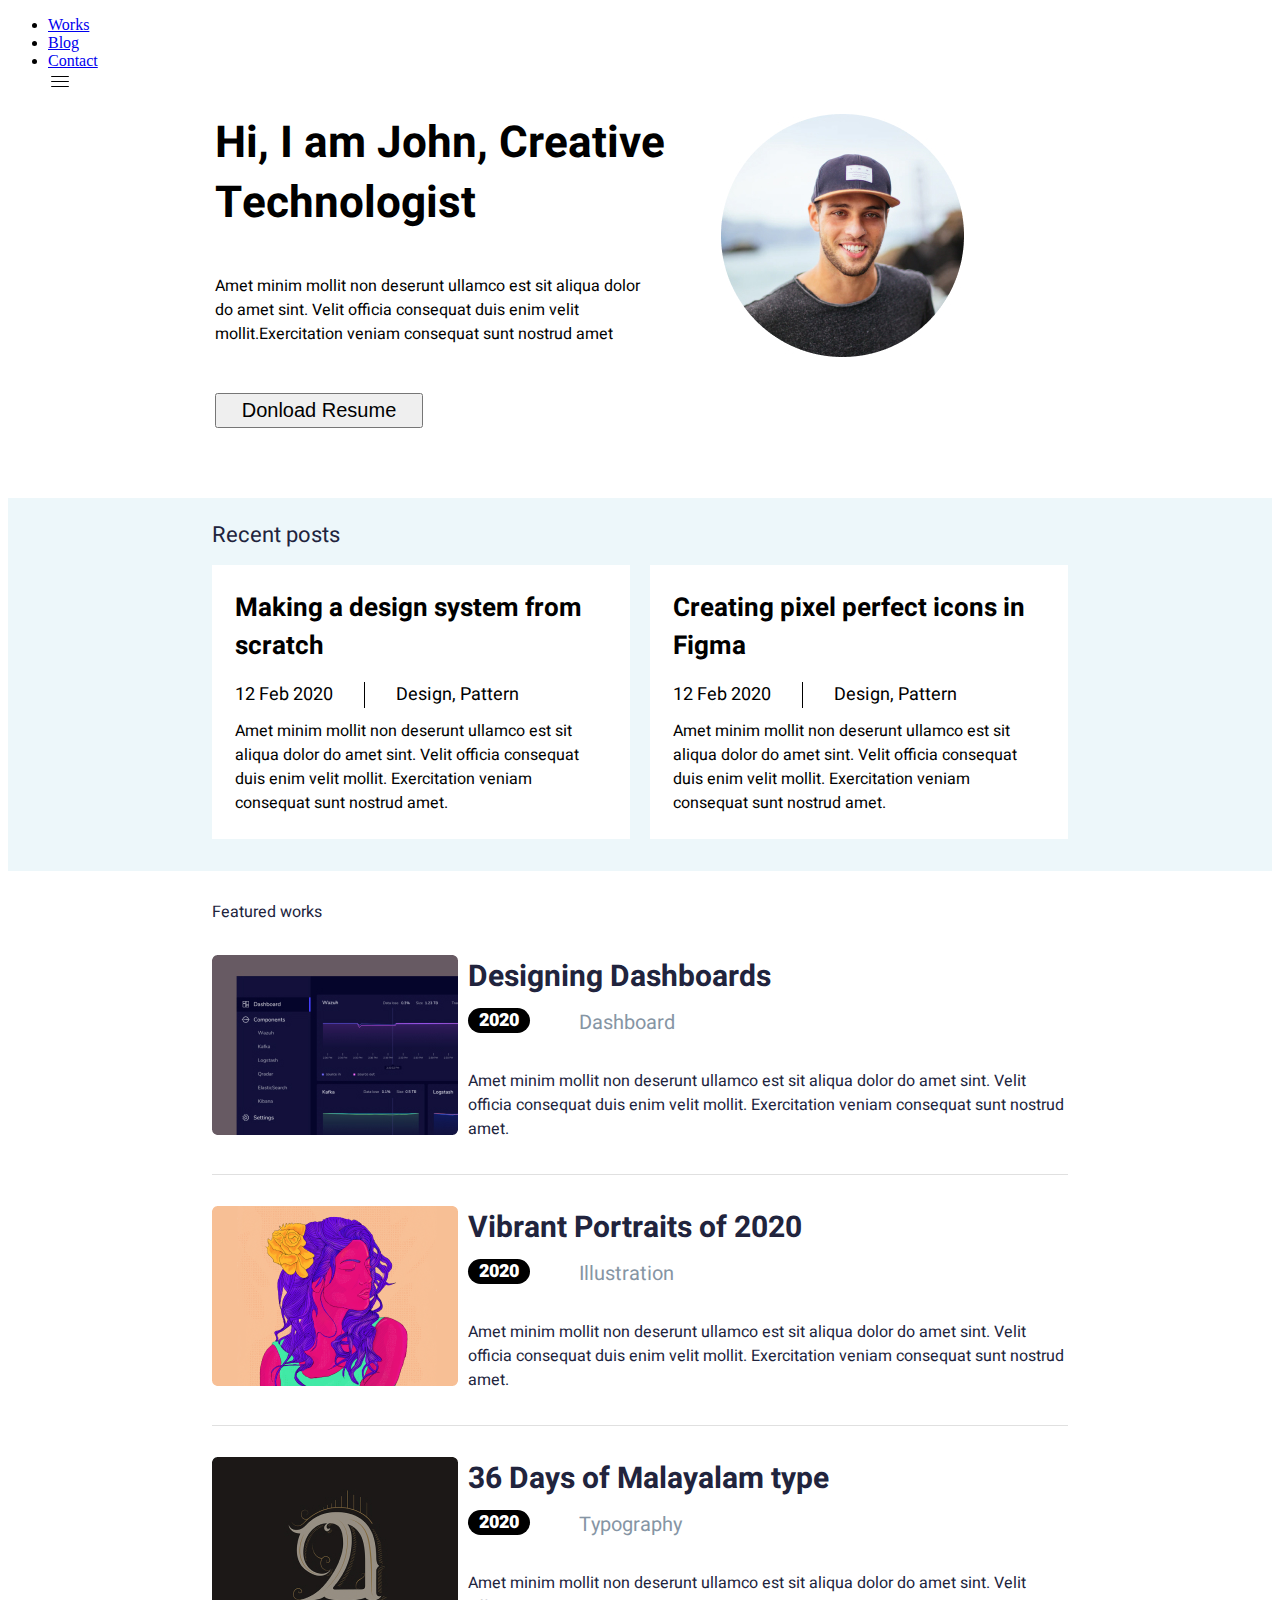
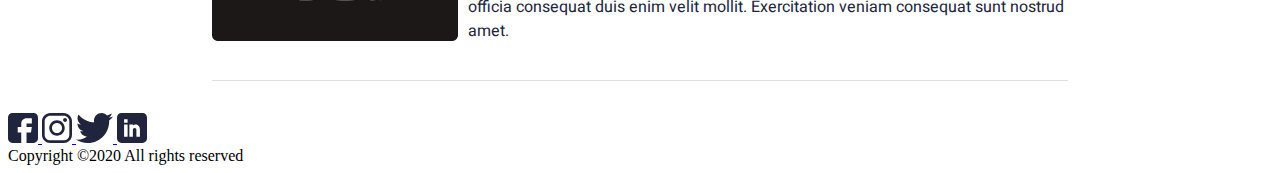
<file: index.html>
<!DOCTYPE html>
<html lang="en">
<head>
  <meta charset="UTF-8">
  <meta charset="UTF-8">
  <meta http-equiv="X-UA-Compatible" content="IE=edge">
  <meta name="viewport" content="width=device-width, initial-scale=1.0"> 
  <title>Home page</title>
  <link rel="stylesheet" href="./src/styles/portfolio.css">
  <link rel="stylesheet" href="./src/styles/posts.css"> 
  <link rel="stylesheet" href="./src/styles/works.css"> 
   <link rel="stylesheet" href="./src/work1.css"> 
  <link rel="preconnect" href="https://fonts.googleapis.com">
<link rel="preconnect" href="https://fonts.gstatic.com" crossorigin>
<link href="https://fonts.googleapis.com/css2?family=Heebo:wght@600&display=swap" rel="stylesheet">
<link rel="preconnect" href="https://fonts.googleapis.com">
<link rel="preconnect" href="https://fonts.gstatic.com" crossorigin>
<link rel= "Heebo" href="https://fonts.googleapis.com/css2?family=Heebo:wght@400;600&display=swap" rel="stylesheet">
</head>
<body>
  <div class='header'>
  <div class="header_menu">
  <nav class='menu_body'>
  <ul class= 'menu_list'>
      <li><a href ='./src/work.html' class='menu_link'>Works </a></li>
      <li><a href ='./src/blog.html' class='menu_link'>Blog </a></li>
      <li><a href ='./src/contact.html' class='menu_link'>Contact </a></li>
      <img src="src/hamburgermenu_120234.svg" class="img">
    </ul>
  </nav>
</div>
</div>
<!-- начинается блок portfolio -->
<div class="portfolio">
  <div class="portfolio_biography">
    <div class="portfolio_content">
      <div class="portfolio_name">Hi, I am John, 
        Creative Technologist</div>
      <div class="portfolio_description">Amet minim mollit non deserunt ullamco est sit aliqua dolor do amet
        sint. Velit officia consequat duis enim velit mollit.Exercitation veniam
        consequat sunt nostrud amet </div>
        <button class='portfolio_btn'>
          Donload Resume 
        </button>
    </div>
    <div class="portfolio_photo">
      <img src="./src/img/Ellipse 1.jpg" alt='text'/>
    </div>
  </div>
</div>
<!-- the end portfolio -->
<!-- два контейнера  начало-->
<div class="posts">
  <div class="posts_container">
    <div class='posts_header'>
          Recent posts
    </div>
    <div class="posts_content">
      <div class="posts_post">
        <div class="posts_title">
            Making a design system from scratch
        </div>
        <div class="posts_info">
          <div class="posts_date">12 Feb 2020</div><div class="posts_format">Design, Pattern</div>
        </div>
        <div class="posts_text">
    Amet minim mollit non deserunt ullamco est sit aliqua dolor do&nbsp;amet sint. Velit officia consequat duis enim velit mollit. Exercitation veniam consequat sunt nostrud amet.
        </div>
      </div>
      <div class="posts_post">
        <div class="posts_title">
            Creating pixel perfect icons in Figma
        </div>
        <div class="posts_info">
          <div class="posts_date">12 Feb 2020</div><div class="posts_format">Design, Pattern</div>
        </div>
        <div class="posts_text">
    Amet minim mollit non deserunt ullamco est sit aliqua dolor do&nbsp;amet sint. Velit officia consequat duis enim velit mollit. Exercitation veniam consequat sunt nostrud amet.
        </div>
    </div>
    </div>
  </div>
</div>
<!-- два контейнера  конец -->

<!-- начинается блок избранные работы -->
<div class="works">
  <div class="work_featured">
    <div class='works_header'>Featured works</div>
    <div class="works_container">
      <div class="works_imge">
        <img src="./src/img/im1.jpg" alt='рисунок'/>
      </div>
      <div class="works_content">
        <div class="works_title">Designing Dashboards</div>
        <div class="works_data">
          <div class='works_data_info'>2020</div><span>Dashboard</span> </div>
          <div class="works_description">Amet minim mollit non deserunt ullamco est sit aliqua dolor do amet sint. Velit officia consequat duis enim velit mollit. Exercitation veniam consequat sunt nostrud amet.</div>
        </div>
      </div>
      <div class="works_container">
        <div class="works_imge">
          <img src="./src/img/im2.png" alt='рисунок'/>
        </div>
        <div class="works_content">
          <div class="works_title">Vibrant Portraits of 2020</div>
          <div class="works_data">
            <div class='works_data_info'>2020</div><span>Illustration</span> </div>
            <div class="works_description">Amet minim mollit non deserunt ullamco est sit aliqua dolor do amet sint. Velit officia consequat duis enim velit mollit. Exercitation veniam consequat sunt nostrud amet.</div>
          </div>
        </div>
        <div class="works_container">
          <div class="works_imge">
            <img src="./src/img/im3.jpg" alt='рисунок'/>
          </div>
          <div class="works_content">
            <div class="works_title">36 Days of Malayalam type</div>
            <div class="works_data">
              <div class='works_data_info'>2020</div><span>Typography</span> </div>
              <div class="works_description">Amet minim mollit non deserunt ullamco est sit aliqua dolor do amet sint. Velit officia consequat duis enim velit mollit. Exercitation veniam consequat sunt nostrud amet.</div>
            </div>
          </div>
            </div>
          </div>
          <!-- закончился блок избранные работы -->
    <!-- fotoor -->
        <div class="futter">
  <div class='futtet_icon'>
<a href= '#facebook'>
    <img class='futter_icon_i' src="./src/icons/fb.svg" alt='text'/>
</a>
<a href= '#instagram'>
<img class='futter_icon_i' src="./src/icons/insta.svg" alt='text'/>
</a>
<a href= '#twitter'>

<img class='futter_icon_i' src="./src/icons/Group.svg" alt='text'/>
</a>
<a href= '#LinkedIn'>
<img class='futter_icon_i' src="./src/icons/Linkedin.svg" alt='text'/>
</a>
  </div>
  <div class='futter_text'>
    Copyright ©2020 All rights reserved 
  </div>
  </div>
</body>
</html>
</file>
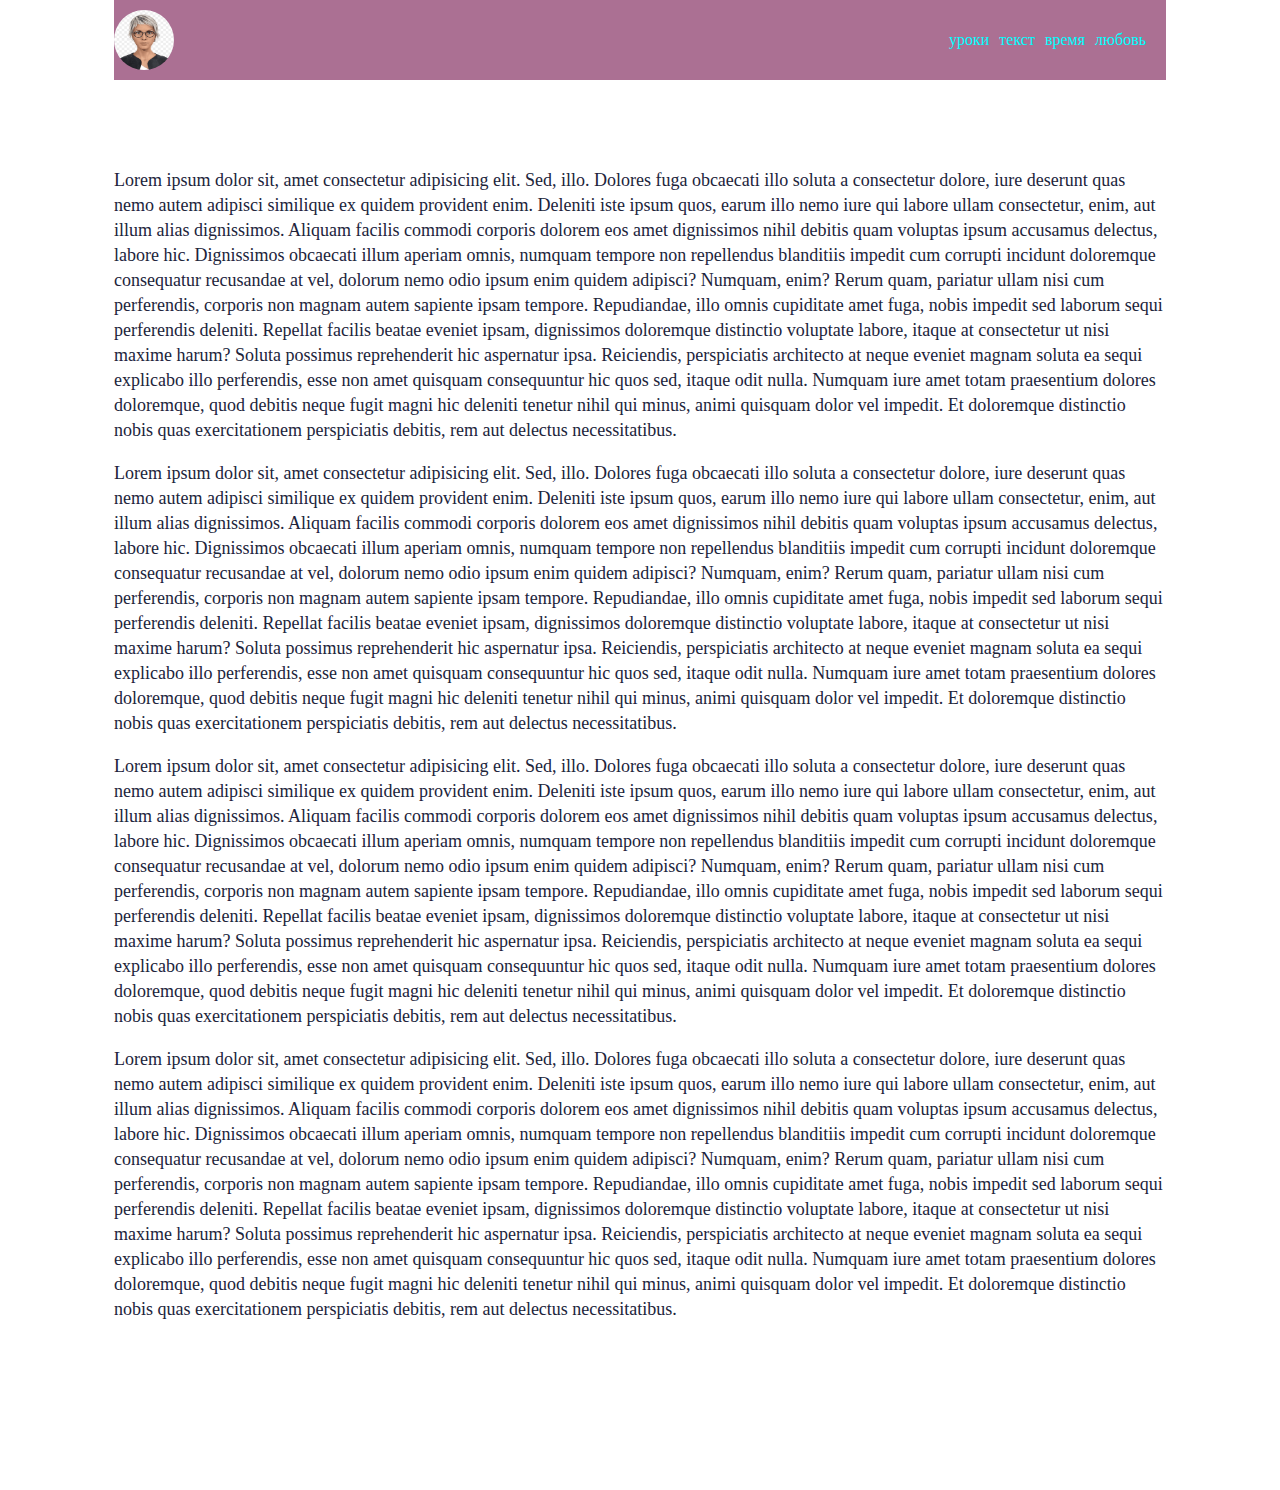
<file: src/disign.html>
<!DOCTYPE html>
<html lang="en">
<head>
  <meta charset="UTF-8">
  <meta http-equiv="X-UA-Coliible" content="IE=edge">
  <meta name="viewport" content="width=device-width, initial-scale=1.0">
  <link rel='stylesheet' href ='../src/disign.css'>
  <title>Document</title>
</head>
<body>
  <header>
    <div class='header'>
      <div class="header_img"><img src="./avatar.png" alt ='avatar'></div>
      <div class="header_menu">
        <ul>
          <li><a href='#уроки'></a>уроки</li>
          <li> <a href='#утекст'></a>текст</li>
          <li><a href='#время'></a>время</li>
          <li><a href='#любовь'></a>любовь</li>
        </ul>
      </div>
    
    </div>
    <div class='main'>
      
      <p>
        Lorem ipsum dolor sit, amet consectetur adipisicing elit. Sed, illo. Dolores fuga obcaecati illo soluta a consectetur dolore, iure deserunt quas nemo autem adipisci similique ex quidem provident enim. Deleniti iste ipsum quos, earum illo nemo iure qui labore ullam consectetur, enim, aut illum alias dignissimos. Aliquam facilis commodi corporis dolorem eos amet dignissimos nihil debitis quam voluptas ipsum accusamus delectus, labore hic. Dignissimos obcaecati illum aperiam omnis, numquam tempore non repellendus blanditiis impedit cum corrupti incidunt doloremque consequatur recusandae at vel, dolorum nemo odio ipsum enim quidem adipisci? Numquam, enim? Rerum quam, pariatur ullam nisi cum perferendis, corporis non magnam autem sapiente ipsam tempore. Repudiandae, illo omnis cupiditate amet fuga, nobis impedit sed laborum sequi perferendis deleniti. Repellat facilis beatae eveniet ipsam, dignissimos doloremque distinctio voluptate labore, itaque at consectetur ut nisi maxime harum? Soluta possimus reprehenderit hic aspernatur ipsa. Reiciendis, perspiciatis architecto at neque eveniet magnam soluta ea sequi explicabo illo perferendis, esse non amet quisquam consequuntur hic quos sed, itaque odit nulla. Numquam iure amet totam praesentium dolores doloremque, quod debitis neque fugit magni hic deleniti tenetur nihil qui minus, animi quisquam dolor vel impedit. Et doloremque distinctio nobis quas exercitationem perspiciatis debitis, rem aut delectus necessitatibus.
      </p>
      <p>
        Lorem ipsum dolor sit, amet consectetur adipisicing elit. Sed, illo. Dolores fuga obcaecati illo soluta a consectetur dolore, iure deserunt quas nemo autem adipisci similique ex quidem provident enim. Deleniti iste ipsum quos, earum illo nemo iure qui labore ullam consectetur, enim, aut illum alias dignissimos. Aliquam facilis commodi corporis dolorem eos amet dignissimos nihil debitis quam voluptas ipsum accusamus delectus, labore hic. Dignissimos obcaecati illum aperiam omnis, numquam tempore non repellendus blanditiis impedit cum corrupti incidunt doloremque consequatur recusandae at vel, dolorum nemo odio ipsum enim quidem adipisci? Numquam, enim? Rerum quam, pariatur ullam nisi cum perferendis, corporis non magnam autem sapiente ipsam tempore. Repudiandae, illo omnis cupiditate amet fuga, nobis impedit sed laborum sequi perferendis deleniti. Repellat facilis beatae eveniet ipsam, dignissimos doloremque distinctio voluptate labore, itaque at consectetur ut nisi maxime harum? Soluta possimus reprehenderit hic aspernatur ipsa. Reiciendis, perspiciatis architecto at neque eveniet magnam soluta ea sequi explicabo illo perferendis, esse non amet quisquam consequuntur hic quos sed, itaque odit nulla. Numquam iure amet totam praesentium dolores doloremque, quod debitis neque fugit magni hic deleniti tenetur nihil qui minus, animi quisquam dolor vel impedit. Et doloremque distinctio nobis quas exercitationem perspiciatis debitis, rem aut delectus necessitatibus.
      </p>
      <p>
        Lorem ipsum dolor sit, amet consectetur adipisicing elit. Sed, illo. Dolores fuga obcaecati illo soluta a consectetur dolore, iure deserunt quas nemo autem adipisci similique ex quidem provident enim. Deleniti iste ipsum quos, earum illo nemo iure qui labore ullam consectetur, enim, aut illum alias dignissimos. Aliquam facilis commodi corporis dolorem eos amet dignissimos nihil debitis quam voluptas ipsum accusamus delectus, labore hic. Dignissimos obcaecati illum aperiam omnis, numquam tempore non repellendus blanditiis impedit cum corrupti incidunt doloremque consequatur recusandae at vel, dolorum nemo odio ipsum enim quidem adipisci? Numquam, enim? Rerum quam, pariatur ullam nisi cum perferendis, corporis non magnam autem sapiente ipsam tempore. Repudiandae, illo omnis cupiditate amet fuga, nobis impedit sed laborum sequi perferendis deleniti. Repellat facilis beatae eveniet ipsam, dignissimos doloremque distinctio voluptate labore, itaque at consectetur ut nisi maxime harum? Soluta possimus reprehenderit hic aspernatur ipsa. Reiciendis, perspiciatis architecto at neque eveniet magnam soluta ea sequi explicabo illo perferendis, esse non amet quisquam consequuntur hic quos sed, itaque odit nulla. Numquam iure amet totam praesentium dolores doloremque, quod debitis neque fugit magni hic deleniti tenetur nihil qui minus, animi quisquam dolor vel impedit. Et doloremque distinctio nobis quas exercitationem perspiciatis debitis, rem aut delectus necessitatibus.
      </p>
      <p>
        Lorem ipsum dolor sit, amet consectetur adipisicing elit. Sed, illo. Dolores fuga obcaecati illo soluta a consectetur dolore, iure deserunt quas nemo autem adipisci similique ex quidem provident enim. Deleniti iste ipsum quos, earum illo nemo iure qui labore ullam consectetur, enim, aut illum alias dignissimos. Aliquam facilis commodi corporis dolorem eos amet dignissimos nihil debitis quam voluptas ipsum accusamus delectus, labore hic. Dignissimos obcaecati illum aperiam omnis, numquam tempore non repellendus blanditiis impedit cum corrupti incidunt doloremque consequatur recusandae at vel, dolorum nemo odio ipsum enim quidem adipisci? Numquam, enim? Rerum quam, pariatur ullam nisi cum perferendis, corporis non magnam autem sapiente ipsam tempore. Repudiandae, illo omnis cupiditate amet fuga, nobis impedit sed laborum sequi perferendis deleniti. Repellat facilis beatae eveniet ipsam, dignissimos doloremque distinctio voluptate labore, itaque at consectetur ut nisi maxime harum? Soluta possimus reprehenderit hic aspernatur ipsa. Reiciendis, perspiciatis architecto at neque eveniet magnam soluta ea sequi explicabo illo perferendis, esse non amet quisquam consequuntur hic quos sed, itaque odit nulla. Numquam iure amet totam praesentium dolores doloremque, quod debitis neque fugit magni hic deleniti tenetur nihil qui minus, animi quisquam dolor vel impedit. Et doloremque distinctio nobis quas exercitationem perspiciatis debitis, rem aut delectus necessitatibus.
      </p>
    </div>
  </header>
</body>
</html>
</file>
<file: src/styles/portfolio.css>
* {
  box-sizing: border-box;
}

.portfolio {
  width: 100%;
  font-family: 'Heebo';
  text-align: left;
}
.portfolio_biography {
  display: flex;
  position: relative;
  width: 850px;
  left: 50%;
  transform: translateX(-50%);
  margin-bottom: 61px;
  padding-bottom: 9px;
}

.portfolio_content {
  flex-direction: column;
}
.portfolio_name {
  font-size: 44px;
  font-weight: 700;
  line-height: 60px;
  width: 506px;
  margin-bottom: 40px;
}
.portfolio_description {
  font-size: 16px;
  font-weight: 400;
  line-height: 24px;
  width: 437px;
  margin-bottom: 47px;
}
.portfolio_btn {
  font-size: 20px;
  font-weight: 500;
  line-height: 29px;
  transition: color 0.3s ease 0s;
  width: 208px;
}
.portfolio_btn:hover {
  background-color: #ff6464;
  color: white;
}
.portfolio_photo {
  border-radius: 50%;
  width: 243px;
  height: 243px;
}
@media (max-width: 375px) {
  .portfolio {
    text-align: center;
  }
  .portfolio_biography {
    max-width: 375px;
    flex-direction: column-reverse;
    justify-content: center;
    align-items: center;
  }
  .portfolio_content {
    margin-top: 68px;
  }
  .portfolio_name {
    width: 312px;
    margin: 0 auto;
    font-size: 32px;
    font-weight: 700;
    line-height: 40px;
  }
  .portfolio_description {
    font-size: 16px;
    font-weight: 400;
    line-height: 24px;
    width: 328px;
    margin: 0 auto;
    margin-top: 68px;
  }
  .portfolio_btn {
    margin-top: 68px;
  }
  .portfolio_photo {
    width: 174px;
    height: 180px;
    margin-bottom: 34px;
    border-radius: 60%;
  }
}
</file>
<file: src/styles/posts.css>
* {
  box-sizing: border-box;
}
.posts {
  background-color: #edf7fa;
  width: 100%;
  padding-bottom: 32px;
  padding-top: 7px;
  font-family: 'Heebo';
}
.posts_container {
  width: 856px;
  position: relative;
  display: flex;
  left: 50%;
  transform: translateX(-50%);
  flex-direction: column;
}
.posts_header {
  font-size: 22px;
  font-weight: 400;
  line-height: 60px;
  text-align: left;
  color: #21243d;
}
.posts_content {
  display: flex;
  justify-content: space-between;
}
.posts_post {
  background-color: #fff;
  padding: 24px 21px 24px 23px;
  width: 418px;
}
.posts_title {
  font-size: 26px;
  font-weight: 700;
  line-height: 38px;
  text-align: left;
  margin-bottom: 17px;
}
.posts_info {
  display: flex;
  font-size: 18px;
  line-height: 26px;
  margin-bottom: 11px;
}
.posts_date {
  padding-right: 31px;
  border-right: 1px solid #000;
}
.posts_format {
  padding-left: 31px;
}
.posts_text {
  font-size: 16px;
  line-height: 24px;
}

@media (max-width: 375px) {
  .posts {
  }
  .posts_container {
    width: 354px;
  }
  .posts_content {
    flex-direction: column;
  }
  .posts_header {
  }
  .posts_post {
    margin-bottom: 15px;
    width: 354px;
  }
  .posts_post:last-child {
    margin-bottom: 0;
  }
  .posts_title {
  }
  .posts_info {
  }
  .posts_date {
  }
  .posts_format {
  }
  .posts_text {
  }
}
</file>
<file: src/styles/works.css>
* {
  box-sizing: border-box;
}
.works {
  width: 100%;
  padding-bottom: 32px;
  padding-top: 29px;
  font-family: 'Heebo';
  text-align: left;
  color: #21243d;
}
.work_featured {
  width: 856px;
  display: flex;
  position: relative;
  flex-direction: column;
  left: 50%;
  transform: translateX(-50%);
}
.works_header {
}
.works_container {
  display: flex;
  flex-direction: row;
  padding-bottom: 32px;
  padding-top: 31px;
  border-bottom: 1px solid #e0e0e0;
}
.works_imge {
}
.works_content {
  padding-left: 10px;
}
.works_title {
  font-size: 30px;
  font-weight: 700;
  line-height: 44px;
}
.works_data {
  display: flex;
  margin-top: 9px;
  margin-bottom: 32px;
}
.works_data_info {
  font-size: 18px;
  font-weight: 900;
  color: #ffffff;
  border-radius: 16px;
  width: 62px;
  height: 25px;
  background-color: black;
  text-align: center;
  display: inline-block;
  line-height: 25px;
  margin-right: 26px;
}
.works_data span {
  font-size: 20px;
  font-weight: 400;
  line-height: 29px;
  color: #8695a4;
}
.works_description {
  font-size: 16px;
  font-weight: 400;
  line-height: 24px;
}
@media (max-width: 370px) {
  .works {
    text-align: center;
    margin: 0 auto;
  }
  .work_featured {
    max-width: 370px;
    padding-left: 18px;
    padding-right: 18px;
  }
  .works_header {
    text-align: center;
    font-size: 18px;
    font-weight: 400;
    line-height: 60px;
  }
  .works_container {
    display: flex;
    text-align: left;
    flex-direction: column;
    width: 344px;
  }
  .works_content {
  }
  .works_title {
    font-size: 24px;
    font-weight: 700;
    line-height: 30px;
  }
  .works_data {
    margin-top: 16px;
    margin-bottom: 24px;
  }
  .works_data_info {
  }
  .works_description {
    font-size: 16px;
    font-weight: 400;
    line-height: 24px;
  }
}
</file>
<file: src/work1.css>
.work_cont:nth-child(2) {
  position: relative;
  top: 15px;
  left: -1px;
}

.work_cont:nth-child(3) {
  position: relative;
  top: 4px;
  left: 3px;
}
.work_img {
  display: block;
  margin-right: 4px;
  margin-top: -10px;
  width: 246px;
  height: 180px;
  top: 10px;
  left: -1px;
}
/* .work_img:nth-child(3) {
  margin-right: 6px;
  margin-top: 15px;
}
.work_img:nth-child(4) {
  margin-top: 27px;
} */
.work_content {
  justify-content: column;
  margin-left: 23px;
  margin-top: -24px;
}
.work_content:nth-child(2) {
  margin-left: 19px;
  margin-top: -39px;
}

.work_content_h {
  font-family: 'Heebo';
  font-size: 30px;
  font-style: normal;
  font-weight: 700;
  line-height: 44px;
  letter-spacing: 0px;
  text-align: left;
  margin-left: 2px;
  top: 8px;
  left: -8px;
  position: relative;
}
.work_content_h_3 {
  top: 24px;
  left: -1px;
  box-sizing: border-box;
  font-family: 'Heebo';
  font-size: 16px;
  font-style: normal;
  font-weight: 400;
  line-height: 24px;
  letter-spacing: 0px;
  text-align: left;
  width: 597px;
  height: 93px;
  box-sizing: border-box;

  position: relative;
}

.work_content_data {
  font-family: 'Heebo';
  font-size: 20px;
  font-weight: 900;
  line-height: 60px;
  position: relative;
  right: 2px;
  top: 1px;
}
.data {
  border-radius: 16px;
  width: 62px;
  height: 25px;
  background-color: black;
  color: white;
  font-family: 'Heebo';
  font-size: 18px;
  text-align: center;
  display: inline-block;
  line-height: 25px;
}
span {
  color: rgba(134, 149, 164, 1);
  margin-left: 23px;
}
.work_content_p {
  box-sizing: border-box;
  font-family: 'Heebo';
  font-size: 16px;
  font-style: normal;
  font-weight: 400;
  line-height: 24px;
  letter-spacing: 0px;
  text-align: left;
  width: 597px;
  height: 93px;
  box-sizing: border-box;
  top: 8px;
  left: -8px;
  position: relative;
}

.work_content_p:nth-child(3) {
}

img {
  
.footer {
  width: 1152px;
  height: 182px;
  display: flex;
  margin: 0 auto;
  justify-content: center;
  align-items: center;
}

.futter_text {
  text-align: center;
  margin-left: 4px;
  margin-top: -12px;
}
.futtet_icon {
  flex-direction: row;
  justify-content: center;
  align-items: center;
  padding: 30px;
  margin-top: 136px;
  position: relative;
  margin-left: -175px;
}
.futter_icon_i {
  width: 27px;
  height: 32px;
  padding: 0px 20px;
}
</file>
<file: src/disign.css>
body {
  margin: 0 auto;
  width: 1052px;

  padding: 0 auto;
  display: flex;
  position: relative;
}

header {
  margin: 0px auto;
  color: #21243b;
  display: flex;
  flex-direction: column;
  max-width: 1052px;
}

.header {
  display: flex;
  position: fixed;
  margin: 0 auto;
  height: 80px;
  width: 1052px;
  background-color: #ab7093;
  flex-direction: row;
  justify-content: space-between;
  align-items: center;
}
img {
  width: 60px;
  height: 60px;
  display: block;
  border-radius: 50%;
  max-width: 100%;
}
.header_menu {
  display: flex;
  flex-direction: row;

  color: aqua;
  margin: 0 10px 0 0;
  overflow: hidden;
}
ul {
  display: flex;
  flex-direction: row;
  padding: 0 10px;
  list-style: none;
}

li {
  margin: 0px 0px 0px 10px;
}
.main {
  margin: 150px 0;
  font-size: 18px;
  line-height: 25px;
}
</file>
